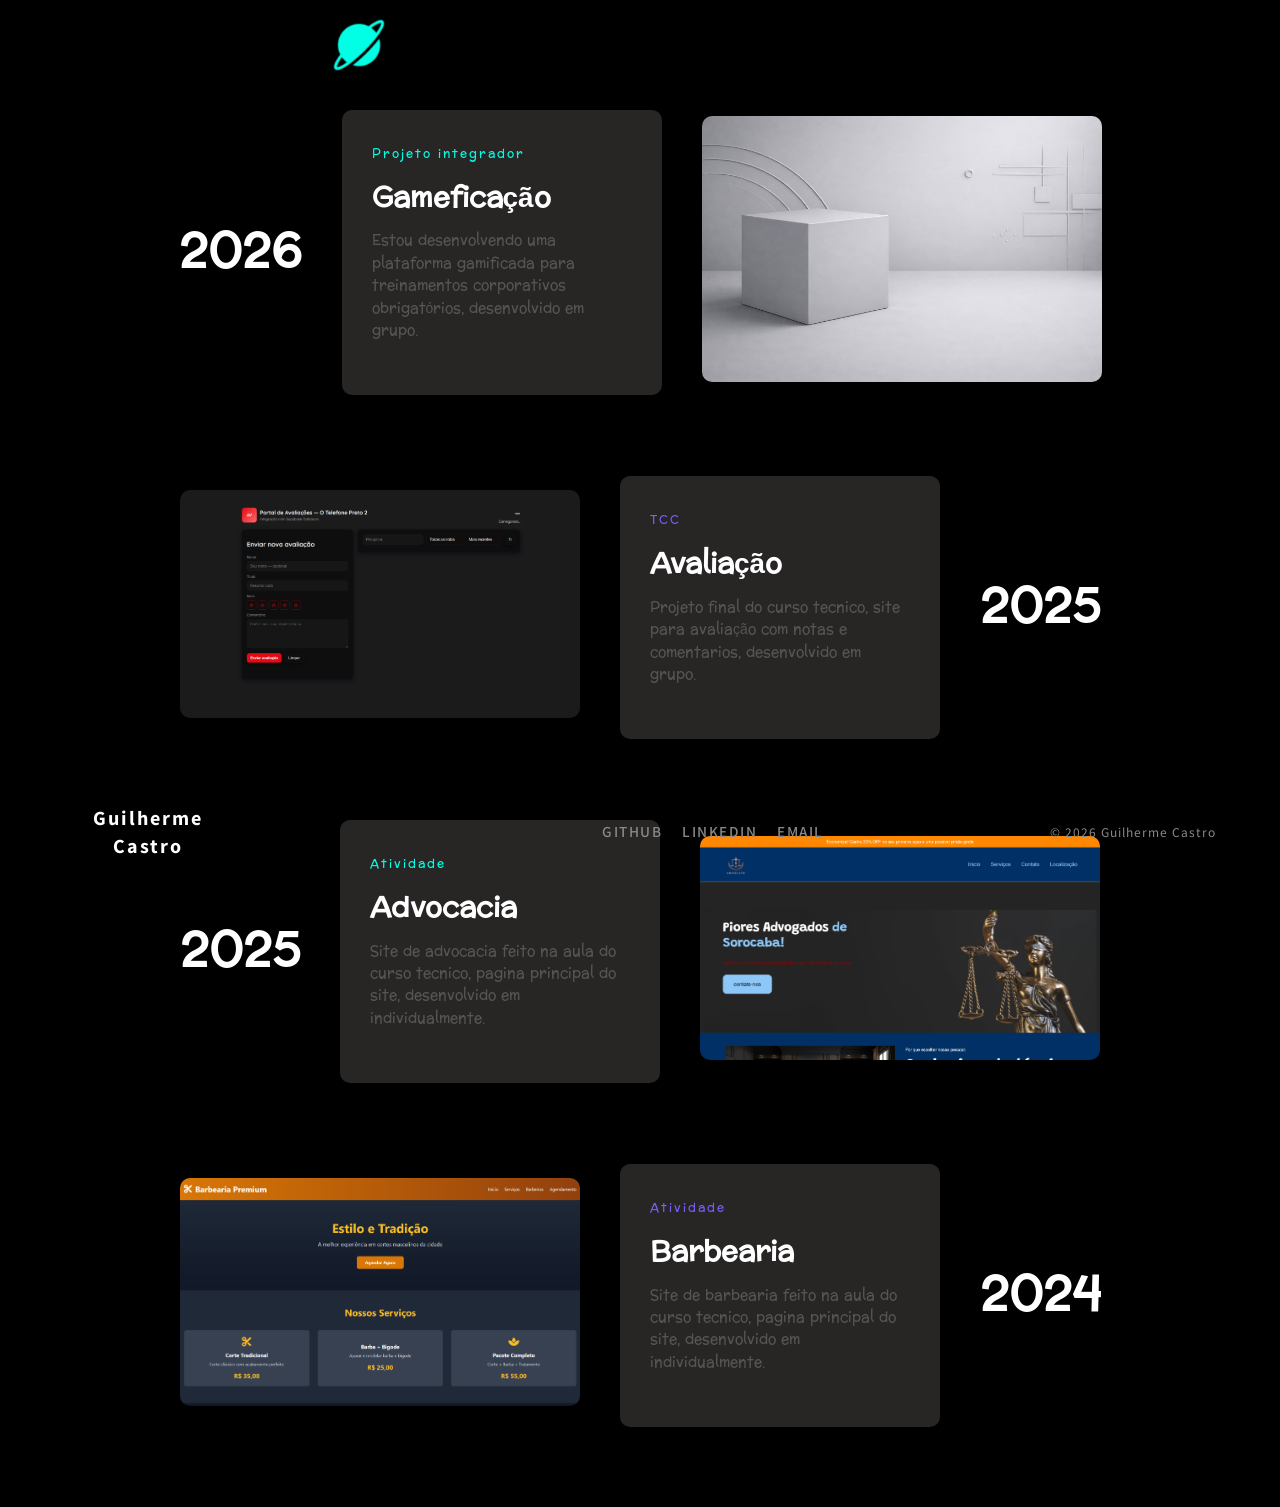
<file: projetos/projetos.html>
<!DOCTYPE html>
<html lang="en">
<head>
    <meta charset="UTF-8">
    <meta name="viewport" content="width=device-width, initial-scale=1.0">
    <link rel="stylesheet" href="projetos.css">
    <link rel="icon" href="../img/planet.png">
    <title>Projetos</title>
</head> 
<body>
    <header id="header-main">
        <nav>
            <a class="logo" href="../index.html">
                <img src="../img/planet.png" alt="Portifolio" class="logo">
            </a>
        </nav>
    </header>
    <main>
        <section class="container">
            <div class="year">2026</div>
            <div class="card">
              <span class="tag">Projeto integrador</span>
              <h1>Gameficação</h1>
              <p>
                Estou desenvolvendo uma plataforma gamificada para treinamentos corporativos obrigatórios, desenvolvido em grupo.
              </p>
            </div>
            <div class="image">
              <img src="../img/banner1.png" alt="Imagem">
            </div>
          </section>
          
          <section class="container2">
            <div class="year">2025</div>
            <div class="card">
              <span class="tag2">TCC</span>
              <h1>Avaliação</h1>
              <p>
                Projeto final do curso tecnico, site para avaliação com notas e comentarios, desenvolvido em grupo.
              </p>
            </div>
            <div class="image">
              <img src="../img/cinecritica.png" alt="Imagem">
            </div>
          </section>

          <section class="container3">
            <div class="year">2025</div>
            <div class="card">
              <span class="tag">Atividade</span>
              <h1>Advocacia</h1>
              <p>
                Site de advocacia feito na aula do curso tecnico, pagina principal do site, desenvolvido em individualmente.
              </p>
            </div>
            <div class="image">
              <img src="../img/Advocacia.png" alt="Imagem">
            </div>
          </section>

          <section class="container2">
            <div class="year">2024</div>
            <div class="card">
              <span class="tag3">Atividade</span>
              <h1>Barbearia</h1>
              <p>
                Site de barbearia feito na aula do curso tecnico, pagina principal do site, desenvolvido em individualmente.
              </p>
            </div>
            <div class="image">
              <img src="../img/barbearia.png" alt="Imagem">
            </div>
          </section>
    </main>
    <footer class="footer-kinetic" id="contato">
        <div class="footer-container">
            <div class="footer-brand">
                Guilherme Castro
            </div>
            <nav class="footer-social">
                <a href="https://github.com/Guiofgames">GITHUB</a>
                <a href="https://www.linkedin.com/in/guilherme-de-oliveira-b047693a4?utm_source=share_via&utm_content=profile&utm_medium=member_android">LINKEDIN</a>
                <a href="mailto:guicastrooliveira8@gmail.com">EMAIL</a>
            </nav>
            <div class="footer-copy">
                © 2026 Guilherme Castro
            </div>
        </div>
    </footer>
</body>
<script src="projetos.js"></script>
</html>
</file>
<file: projetos/projetos.css>
@import url('https://fonts.googleapis.com/css2?family=Noto+Sans+JP:wght@100..900&family=Preahvihear&display=swap');

:root {
    --primary-color: #4f46e5;
    --secondary-color: #1e293b;
    --text-color: #282525;
    --bg-light: #f8fafc;
    --white: #ffffff;
    --tertiary-color: #00ffe5;
}

* {
    margin: 0;
    padding: 0;
    box-sizing: border-box;
}

body {
    font-family: 'Preahvihear', sans-serif;
    line-height: 1.6;
    color: var(--text-color);
    background-color: black;
}

header {
    position: fixed;
    top: 0;
    width: 100%;
    padding: 20px;
    background-color: transparent;
    transition: background-color 0.4s ease, padding 0.4s ease;
    z-index: 1000;
}

header.active {
    background-color: var(--secondary-color);
    padding: 10px 20px;
    box-shadow: 0 2px 10px rgba(0, 0, 0, 0.1);
}

nav {
    display: flex;
    margin-left: 314px;
}

.logo {
    width: 50px;
    height: 50px;
    display: flex;
}

/* lista projetos */
.container {
    display: flex;
    align-items: center;
    justify-content: center;
    gap: 40px;
    padding: 80px;
    margin-top: 30px;
    animation: fadeIn 1s ease;
}
.container2{
    display: flex;
    align-items: center;
    justify-content: center;
    gap: 40px;
    padding: 80px;
    padding-top: 1px;
    animation: fadeIn 1s ease;
    flex-direction: row-reverse;
}
.container3{
    display: flex;
    align-items: center;
    justify-content: center;
    gap: 40px;
    padding: 80px;
    padding-top: 1px;
    animation: fadeIn 1s ease;
}

.year {
    font-size: 48px;
    color: #fff;
    font-weight: bold;
    animation: slideLeft 1s ease;
}

.card {
    background: var( --text-color);
    padding: 30px;
    width: 320px;
    border-radius: 10px;
    transition: all 0.4s ease;
    animation: fadeUp 1s ease;
    color: #fff;
}

.card:hover {
    transform: translateY(-10px) scale(1.02);
}

.card::after {
    content: "";
    display: block;
    width: 0%;
    height: 3px;
    background: linear-gradient(90deg, #00ffe5, #7a5df5);
    margin-top: 15px;
    transition: width 0.4s ease;
}

.card:hover::after {
    width: 100%;
}

.tag {
    font-size: 12px;
    letter-spacing: 2px;
    color: #00ffe5;
}
.tag2 {
    font-size: 12px;
    letter-spacing: 2px;
    color: #7a5df5;
}
.tag3 {
    font-size: 12px;
    letter-spacing: 2px;
    color: #7a5df5;
}

.card h1 {
    margin: 10px 0;
    font-size: 28px;
}

.card p {
    font-size: 14px;
    color: #555;
    line-height: 1.6;
    margin-bottom: 20px;
}

.image img {
    width: 400px;
    height: auto;
    border-radius: 10px;
    transition: transform 0.5s ease;
    animation: slideRight 1s ease;
}

.image img:hover {
    transform: scale(1.05) rotate(1deg);
}

@keyframes fadeIn {
    from {
      opacity: 0;
    }
    to {
      opacity: 1;
    }
  }
  
  @keyframes fadeUp {
    from {
      opacity: 0;
      transform: translateY(30px);
    }
    to {
      opacity: 1;
      transform: translateY(0);
    }
  }
  
  @keyframes slideLeft {
    from {
      opacity: 0;
      transform: translateX(-50px);
    }
    to {
      opacity: 1;
      transform: translateX(0);
    }
  }
  
  @keyframes slideRight {
    from {
      opacity: 0;
      transform: translateX(50px);
    }
    to {
      opacity: 1;
      transform: translateX(0);
    }
  }

/* Rodapé */
footer {
    position: fixed;
    bottom: 0;
    left: 0;
    width: 100%;
    z-index: 1000;
    text-align: center;
    padding: 20px;
    color: var(--white);
}

.footer-kinetic {
    color: #fff;
    padding: 40px 5%;
    font-family: 'Noto Sans JP', sans-serif;
}

.footer-container {
    display: flex;
    justify-content: space-between;
    align-items: center;
    max-width: 1400px;
    margin: 0 auto;
}

.footer-brand {
    font-weight: 800;
    letter-spacing: 2px;
    font-size: 1.1rem;
    flex: 1;
}

.footer-social {
    display: flex;
    gap: 20px;
    flex: 2;
    justify-content: center;
}

.footer-social a {
    color: #888;
    text-decoration: none;
    font-size: 0.85rem;
    font-weight: 500;
    letter-spacing: 1.5px;
    transition: color 0.3s ease;
}

.footer-social a:hover {
    color: #fff;
}

.footer-copy {
    color: #888;
    font-size: 0.75rem;
    letter-spacing: 1px;
    text-align: right;
    flex: 2;
}
</file>
